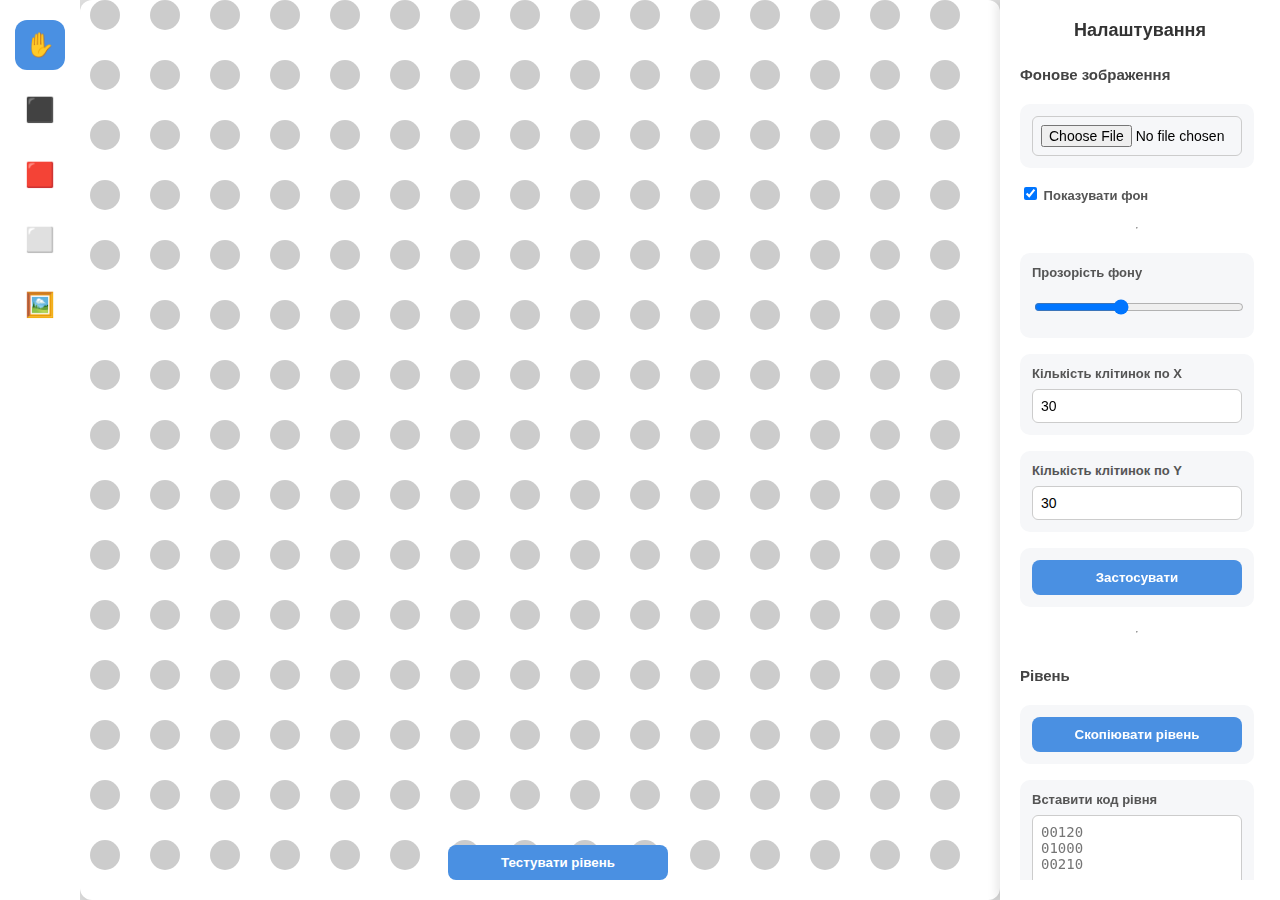
<file: index.html>
<!DOCTYPE html>
<html lang="uk">
<head>
  <meta charset="UTF-8">
  <meta name="viewport" content="width=device-width, initial-scale=1.0">
  <title>Редактор клітинок</title>
  <link rel="stylesheet" href="style.css">
</head>
<body>

<!-- ЛІВА ПАНЕЛЬ ІНСТРУМЕНТІВ -->
<div id="tools">
  <div class="tool active" data-tool="pan" title="Рука">✋</div>
  <div class="tool" data-tool="black" title="Чорний">⬛</div>
  <div class="tool" data-tool="red" title="Червоний">🟥</div>
  <div class="tool" data-tool="white" title="Білий">⬜</div>

  <div class="tool" data-tool="bg" title="Рух фону">🖼️</div>
</div>

<!-- CANVAS -->
<div id="canvas-container">
  <canvas id="gridCanvas"></canvas>
</div>

<!-- ПРАВА ПАНЕЛЬ -->
<div id="settings">
  <h2>Налаштування</h2>

  <div class="settings-content">

    <h3>Фонове зображення</h3>

    <div class="setting-group">
      <input type="file" id="bgImageInput" accept="image/*">
    </div>

    <div class="setting-group checkbox-group">
      <label>
        <input type="checkbox" id="bgEnabled" checked>
        Показувати фон
      </label>
    </div>

    <hr>

    <div class="setting-group">
      <label>Прозорість фону</label>
      <input type="range" id="bgOpacity" min="0" max="1" step="0.05" value="0.4">
    </div>

    <div class="setting-group">
      <label>Кількість клітинок по X</label>
      <input type="number" id="gridX" value="30" min="1">
    </div>

    <div class="setting-group">
      <label>Кількість клітинок по Y</label>
      <input type="number" id="gridY" value="30" min="1">
    </div>



    <div class="setting-group">
      <button id="applySettings">Застосувати</button>
    </div>

    <hr>

    <h3>Рівень</h3>

    <div class="setting-group">
      <button id="copyLevel">Скопіювати рівень</button>
    </div>

    <div class="setting-group">
      <label>Вставити код рівня</label>
      <textarea id="levelInput" rows="8" placeholder="00120
01000
00210"></textarea>
    </div>

    <div class="setting-group">
      <button id="loadLevel">Намалювати з коду</button>
    </div>

  </div>
</div>

<button id="testLevelBtn" class="test-level-btn">
  Тестувати рівень
</button>

<script src="script.js"></script>
</body>
</html>
</file>
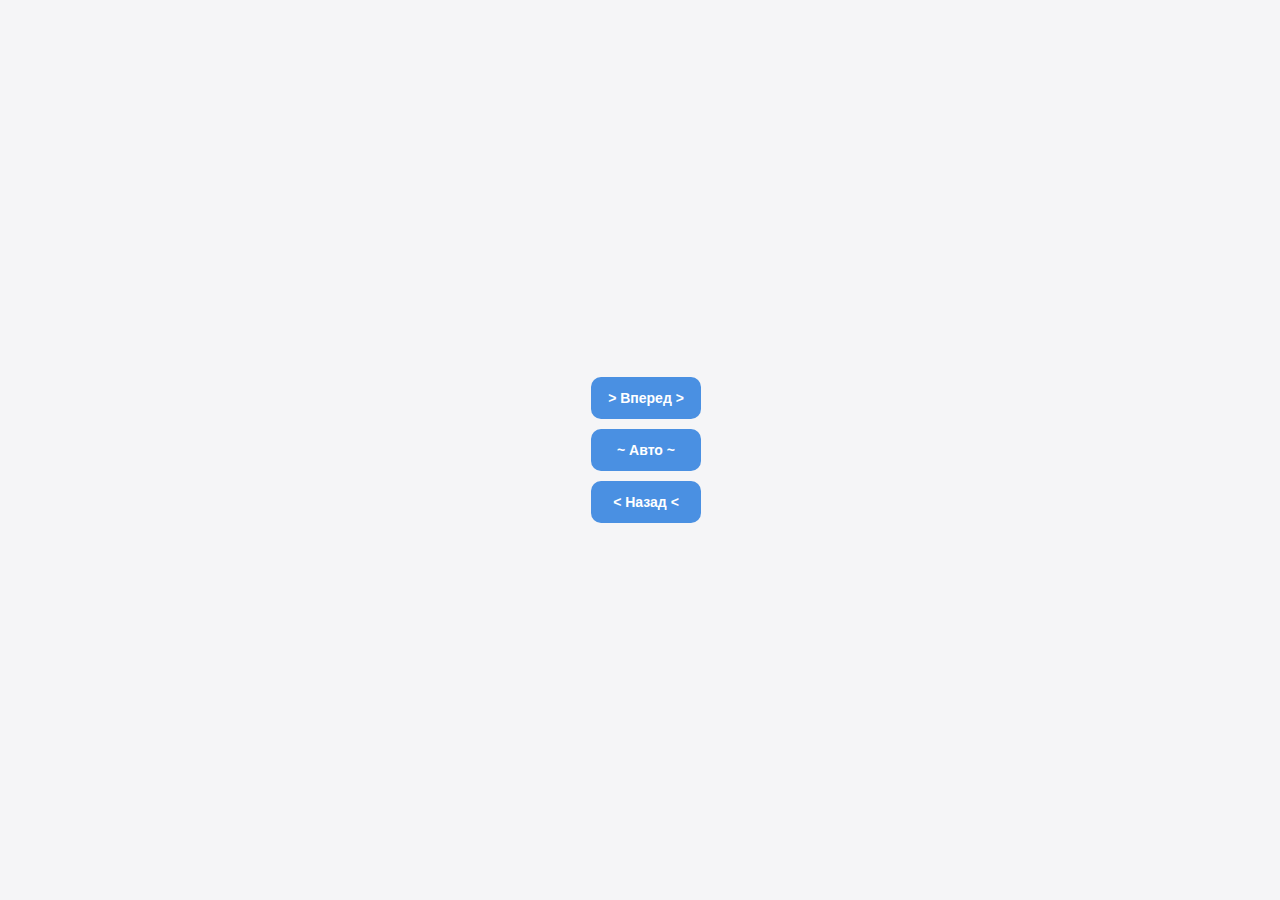
<file: test.html>
<!DOCTYPE html>
<html lang="uk">
<head>
  <meta charset="UTF-8">
  <title>Тест рівня</title>
  <link rel="stylesheet" href="test.css">
</head>
<body>

<div id="test-wrapper">
  <canvas id="testCanvas"></canvas>

  <div class="controls">
    <button id="nextBtn">> Вперед ></button>
    <button id="autoBtn">~ Авто ~</button>
    <button id="prevBtn">< Назад <</button>
  </div>

</div>

<script src="test.js"></script>
</body>

</html>
</file>
<file: style.css>
* {
  box-sizing: border-box;
}

body {
  margin: 0;
  font-family: 'Segoe UI', Tahoma, Geneva, Verdana, sans-serif;
  display: flex;
  height: 100vh;
  background: #f5f5f7;
  overflow: hidden;
}

/* ЛІВА ПАНЕЛЬ */
#tools {
  width: 80px;
  background: #ffffff;
  box-shadow: 3px 0 10px rgba(0,0,0,0.1);
  display: flex;
  flex-direction: column;
  align-items: center;
  padding: 20px 0;
  gap: 15px;
}

.tool {
  width: 50px;
  height: 50px;
  border-radius: 12px;
  display: flex;
  justify-content: center;
  align-items: center;
  cursor: pointer;
  font-size: 24px;
  transition: 0.2s;
  user-select: none;
}

.tool:hover {
  background: #e0e0e0;
}

.tool.active {
  background: #4a90e2;
  color: white;
}

/* CANVAS */
#canvas-container {
  flex-grow: 1;
  display: flex;
  justify-content: center;
  align-items: center;
  background: #e0e0e0;
  overflow: hidden;
}

canvas {
  max-width: 100%;
  max-height: 100%;
  width: 100%;
  height: 100%;
  background: #ffffff;
  border-radius: 12px;
  box-shadow: 0 5px 15px rgba(0,0,0,0.1);
  cursor: crosshair;
}


/* ПРАВА ПАНЕЛЬ */
#settings {
  width: 280px;
  height: 100vh;
  background: #ffffff;
  box-shadow: -3px 0 10px rgba(0,0,0,0.1);
  display: flex;
  flex-direction: column;
  padding: 20px;
}

#settings h2 {
  margin: 0 0 15px;
  text-align: center;
  font-size: 18px;
  color: #333;
}

#settings h3 {
  margin: 10px 0 5px;
  font-size: 15px;
  color: #444;
}

/* ПРОКРУТКА */
.settings-content {
  flex-grow: 1;
  overflow-y: auto;
  padding-right: 6px;
  display: flex;
  flex-direction: column;
  gap: 16px;
}

/* ГРУПИ */
.setting-group {
  background: #f6f7f9;
  padding: 12px;
  border-radius: 10px;
  display: flex;
  flex-direction: column;
  gap: 8px;
}

.checkbox-group {
  background: transparent;
  padding: 0;
}

label {
  font-size: 13px;
  font-weight: 600;
  color: #555;
}

input[type="number"],
input[type="file"],
input[type="range"],
textarea {
  width: 100%;
  padding: 8px;
  border-radius: 6px;
  border: 1px solid #ccc;
  font-size: 14px;
}

textarea {
  resize: vertical;
  font-family: monospace;
}

input:focus,
textarea:focus {
  outline: none;
  border-color: #4a90e2;
}

/* КНОПКИ */
button {
  width: 100%;
  padding: 10px;
  border: none;
  border-radius: 8px;
  background: #4a90e2;
  color: white;
  font-weight: bold;
  cursor: pointer;
  transition: background 0.2s, transform 0.1s;
}

button:hover {
  background: #357ab8;
  transform: translateY(-1px);
}

button:active {
  transform: translateY(0);
}

/* SCROLLBAR */
.settings-content::-webkit-scrollbar {
  width: 6px;
}

.settings-content::-webkit-scrollbar-thumb {
  background: #c0c4cc;
  border-radius: 10px;
}

.test-level-btn {
  position: fixed;
  bottom: 20px;
  left: 35%;
  width: 220px;
  z-index: 1000;
}
</file>
<file: test.css>
body {
  margin: 0;
  background: #f5f5f7;
  display: flex;
  justify-content: center;
  align-items: center;
  height: 100vh;
}

#test-wrapper {
  display: flex;
  gap: 12px;
  align-items: center;
}

canvas {
  background: white;
  border-radius: 12px;
  box-shadow: 0 5px 15px rgba(0,0,0,0.15);
}

.controls {
  display: flex;
  flex-direction: column;
  gap: 10px;
}

button {
  width: 110px;
  height: 42px;
  border: none;
  border-radius: 10px;
  background: #4a90e2;
  color: white;
  font-size: 14px;
  font-weight: bold;
  cursor: pointer;
}

button:hover {
  background: #357ab8;
}
</file>
